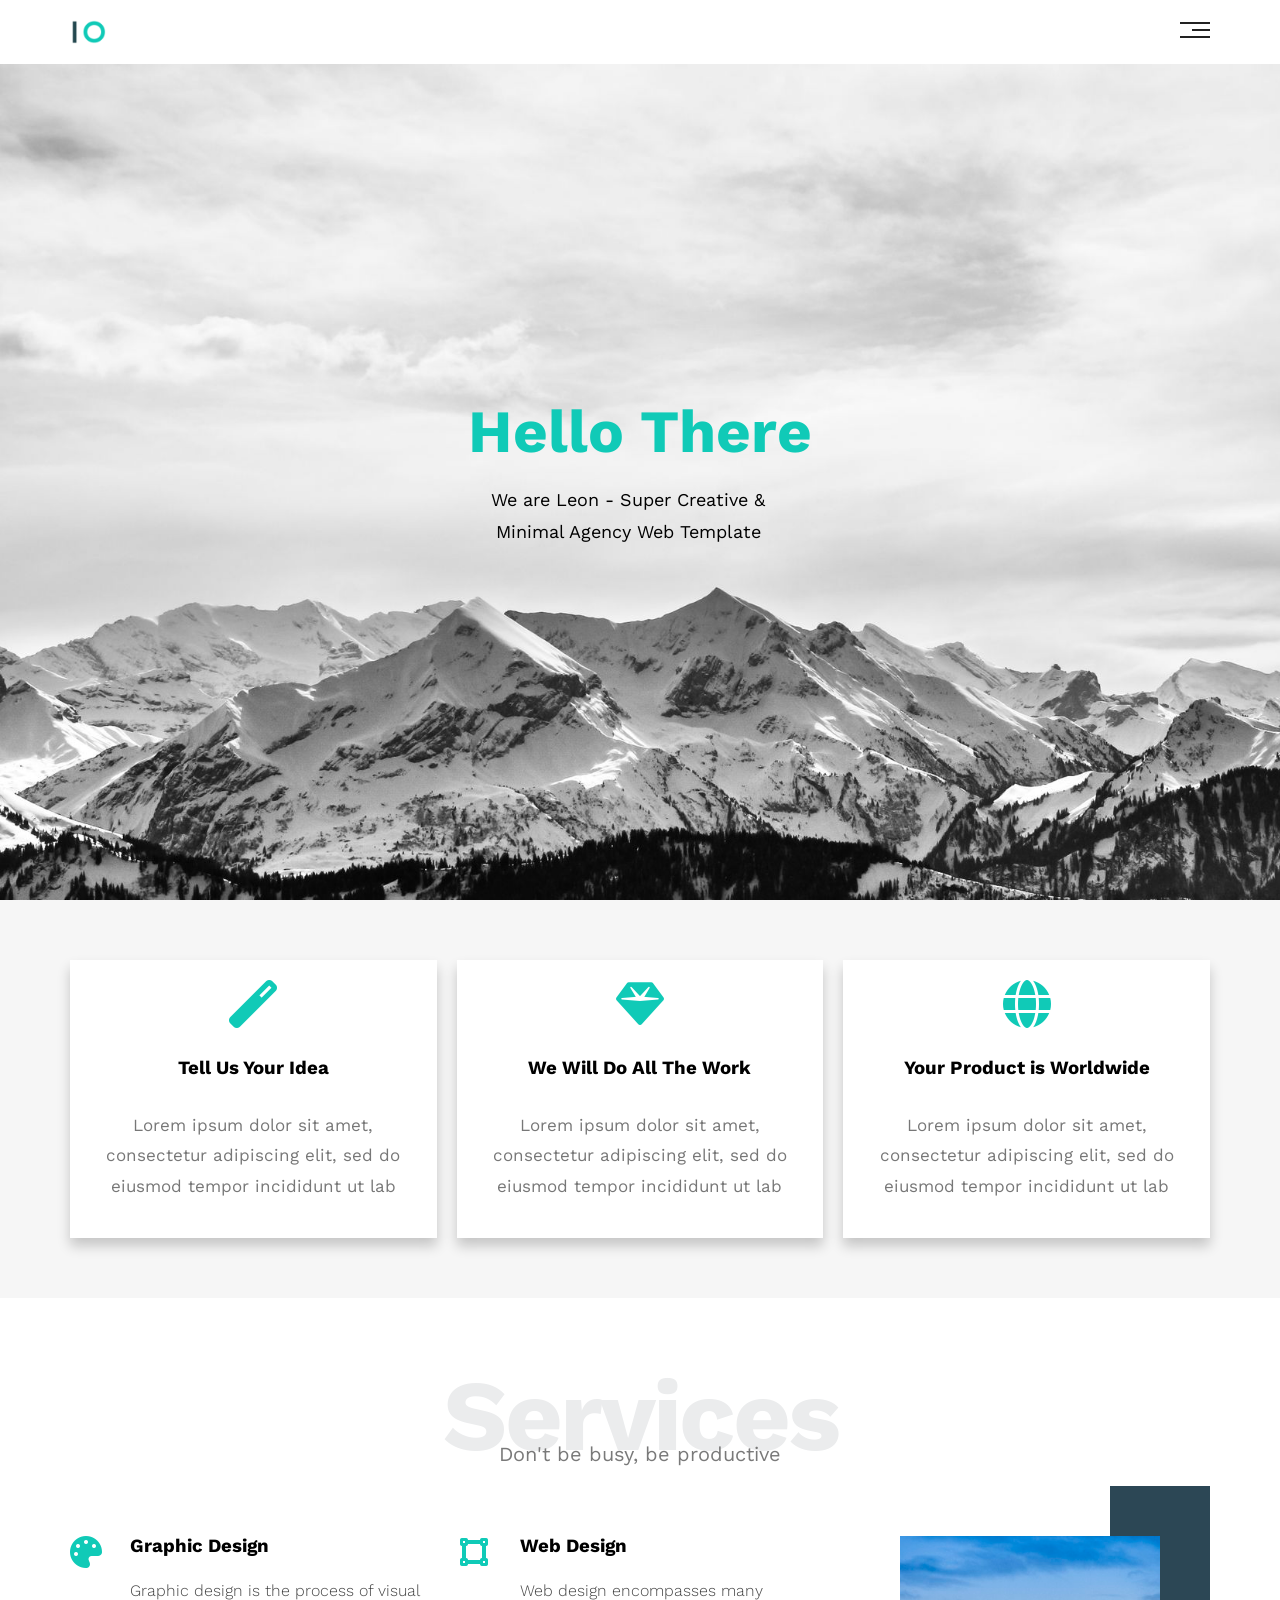
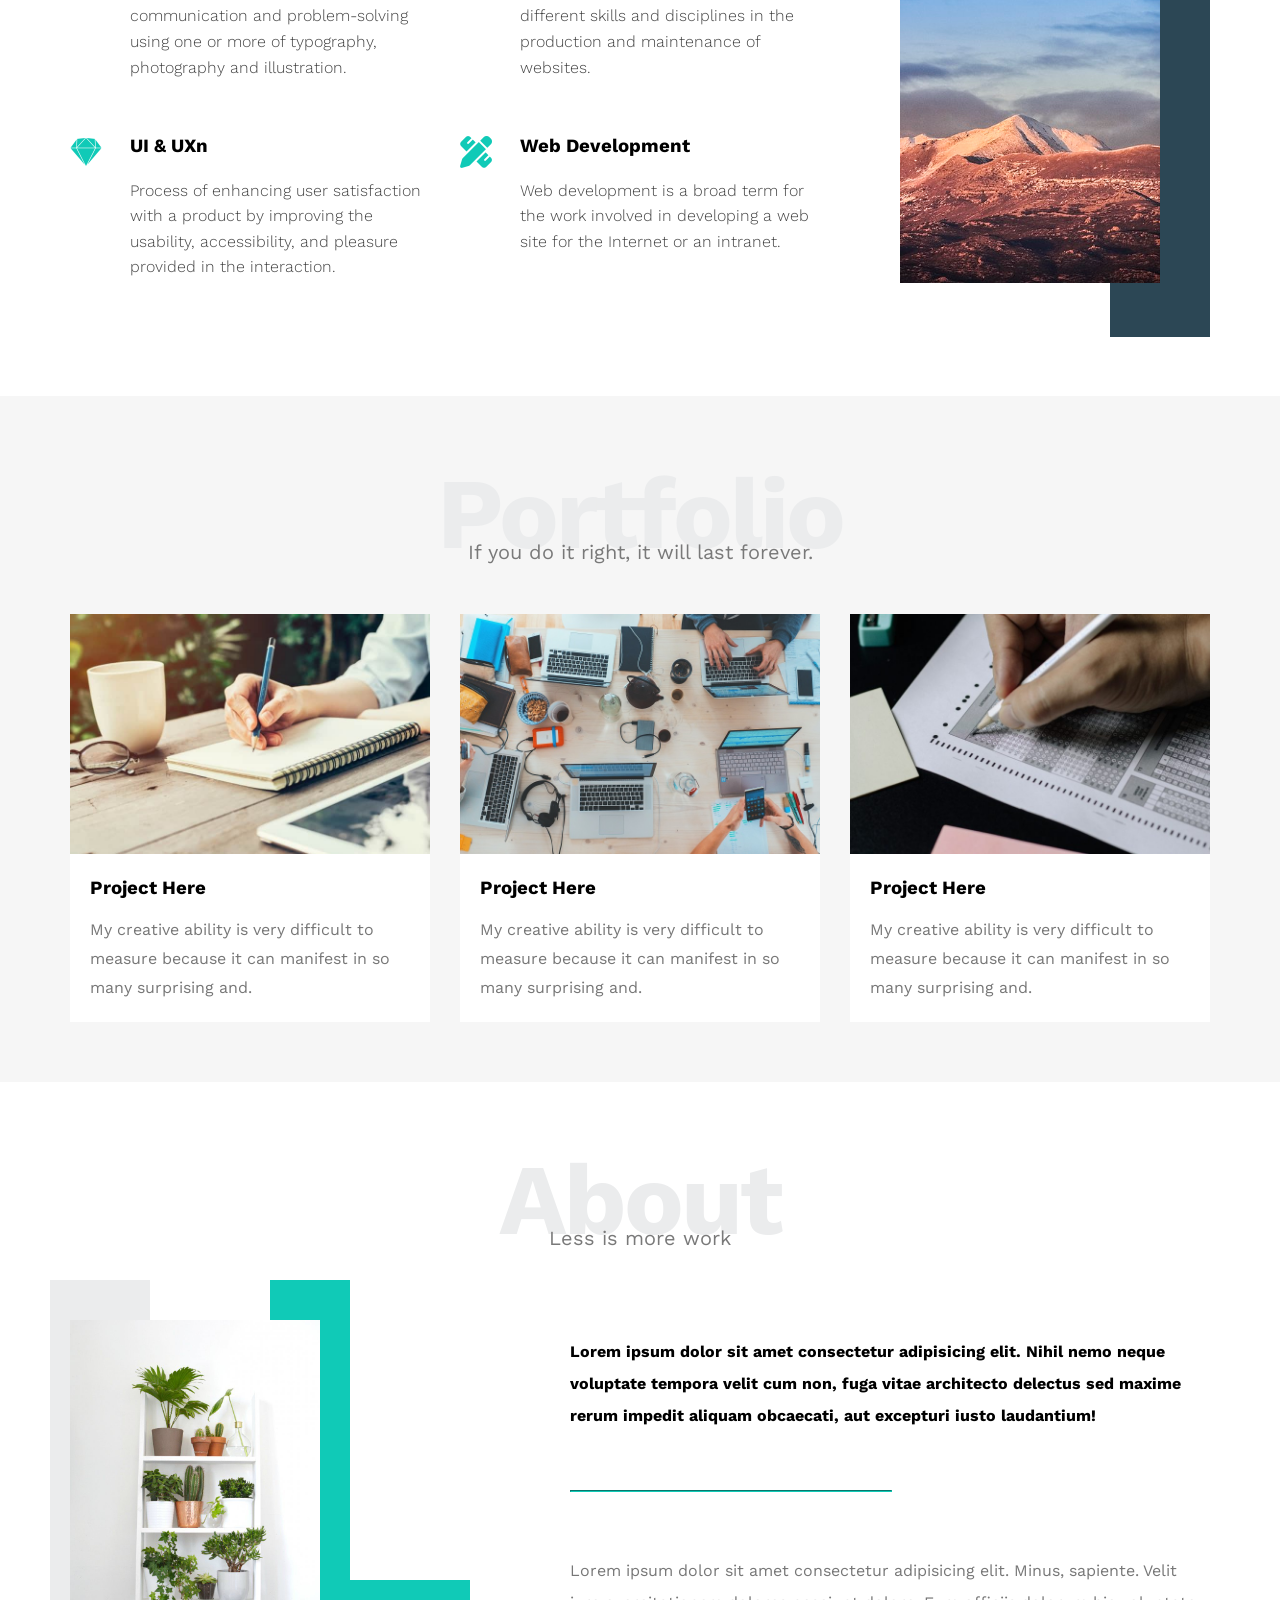
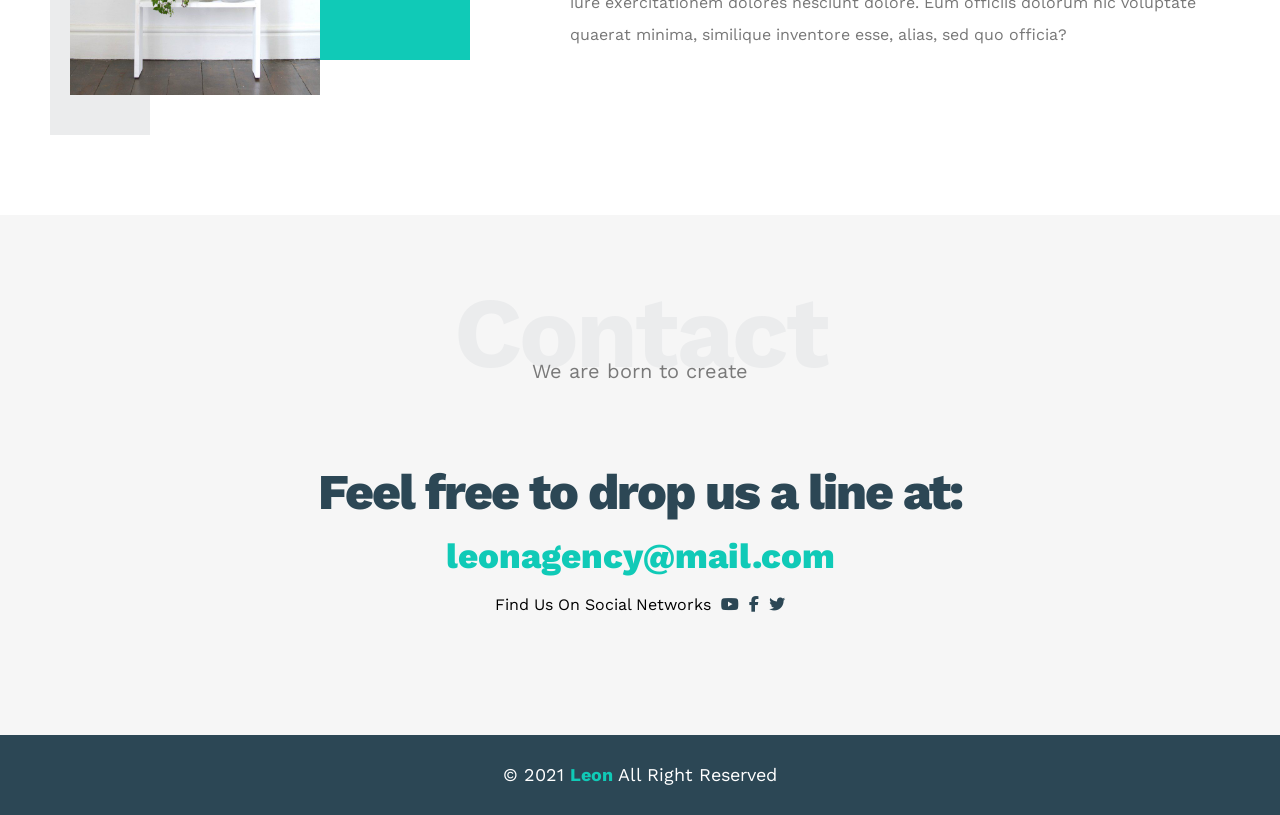
<file: index.html>
<!DOCTYPE html>
<html lang="en">
  <head>
    <meta charset="UTF-8" />
    <meta name="viewport" content="width=device-width, initial-scale=1.0" />
    <title>Leon</title>
    <link rel="stylesheet" href="css/leon.css" />
    <link rel="stylesheet" href="css/normalize.css" />
    <link rel="stylesheet" href="css/all.min.css">
    <link rel="preconnect" href="https://fonts.googleapis.com" />
    <link rel="preconnect" href="https://fonts.gstatic.com" crossorigin />
    <link
      href="https://fonts.googleapis.com/css2?family=Work+Sans:ital,wght@0,100..900;1,100..900&display=swap"
      rel="stylesheet"
    />
  </head>
  <body>
    <!--Header-->
    <header>
      <div class="container">
        <img class="logo" src="images/logo.png" alt="Logo">
        <div class="links">
          <span class="icon">
            <span></span>
            <span></span>
            <span></span>
          </span>
          <ul>
            <li><a href="#services">Services</a></li>
            <li><a href="#portfolio">Portfolio</a></li>
            <li><a href="#about">About</a></li>
            <li><a href="#contact">Contact</a></li>
          </ul>
        </div>
      </div>
    </header>
    <!--End Header-->
    <!--Start Landing section-->
    <div class="landing">
      <div class="intro-text">
        <h1>Hello There</h1>
        <p>We are Leon - Super Creative & Minimal Agency Web Template</p>
      </div>
    </div>
    <!--End Landing section-->
    <!--Start Feature-->
    <div class="features">
      <div class="container">
        <div class="feat">
          <i class="fas fa-magic fa-3x"></i>
          <h3>Tell Us Your Idea</h3>
          <p>Lorem ipsum dolor sit amet, consectetur adipiscing elit, sed do eiusmod tempor incididunt ut lab</p>
        </div>
        <div class="feat">
          <i class="fas fa-gem fa-3x"></i>
          <h3>We Will Do All The Work</h3>
          <p>Lorem ipsum dolor sit amet, consectetur adipiscing elit, sed do eiusmod tempor incididunt ut lab</p>
        </div>
        <div class="feat">
          <i class="fas fa-globe fa-3x"></i>
          <h3>Your Product is Worldwide</h3>
          <p>Lorem ipsum dolor sit amet, consectetur adipiscing elit, sed do eiusmod tempor incididunt ut lab</p>
        </div>
      </div> <!-- Closing the missing container div -->
    </div>
    <!--End Feature-->
    <!--Start Services -->
    <div class="services">
      <div class="container">
        <h2 class="special-heading">Services</h2>
        <p>Don't be busy, be productive</p>
        <div class="services-content">
          <div class="col">
            <!--Start service-->
            <div class="srv">
              <i class="fas fa-palette fa-2x"></i>
              <div class="text">
                <h3>Graphic Design</h3>
                <p>Graphic design is the process of visual communication and problem-solving using one or more of typography, photography and illustration.</p>
              </div>
            </div>
            <!--End service-->
            <!--Start service-->
            <div class="srv">
              <i class="fab fa-sketch fa-2x"></i>
              <div class="text">
                <h3>UI & UXn</h3>
                <p>Process of enhancing user satisfaction with a product by improving the usability, accessibility, and pleasure provided in the interaction.</p>
              </div>
            </div>
            <!--End service-->
          </div>
          <div class="col">
            <!--Start service-->
            <div class="srv">
              <i class="fas fa-vector-square fa-2x"></i>
              <div class="text">
                <h3>Web Design</h3>
                <p>Web design encompasses many different skills and disciplines in the production and maintenance of websites.</p>
              </div>
            </div>
            <!--End service-->
            <!--Start service-->
            <div class="srv">
              <i class="fas fa-pencil-ruler fa-2x"></i>
              <div class="text">
                <h3>Web Development</h3>
                <p>Web development is a broad term for the work involved in developing a web site for the Internet or an intranet.</p>
              </div>
            </div>
            <!--End service-->
          </div>
          <div class="col">
            <div class="image image-column">
              <img src="images/services.jpg" alt="services">
            </div>
          </div>
        </div> <!-- Closing the missing div -->
      </div>
    </div>
    
    <!--End Services -->
    <!--Start portfolio-->
    <div class="portfolio">
      <div class="container">
        <h2 class="special-heading">Portfolio</h2>
        <p>If you do it right, it will last forever.</p>
        <div class="portfolio-content">
          <div class="carde">
            <img src="images/portfolio-1.jpg" alt="portfolio-1">
            <div class="info">
              <h3>Project Here</h3>
              <p>My creative ability is very difficult to measure because it can manifest in so many surprising and.</p>
            </div>
          </div>
          <div class="carde">
            <img src="images/portfolio-2.jpg" alt="portfolio-2">
            <div class="info">
              <h3>Project Here</h3>
              <p>My creative ability is very difficult to measure because it can manifest in so many surprising and.</p>
            </div>
          </div>
          <div class="carde">
            <img src="images/portfolio-3.jpg" alt="portfolio-3">
            <div class="info">
              <h3>Project Here</h3>
              <p>My creative ability is very difficult to measure because it can manifest in so many surprising and.</p>
            </div>
          </div>
        </div>


      </div>
    </div>
    <!--End portfolio-->
    <!--Start about-->
    <div class="about">
      <div class="container">
        <h2 class="special-heading">About</h2>
        <p>Less is more work </p>
        <div class="about-content">
          <div class="image">
            <img src="images/about.jpg" alt="a  bout">
          </div>
          <div class="text">
            <p>Lorem ipsum dolor sit amet consectetur adipisicing elit. Nihil nemo neque voluptate tempora velit cum non, fuga vitae architecto delectus sed maxime rerum impedit aliquam obcaecati, aut excepturi iusto laudantium! </p>
            <hr>
            <p>Lorem ipsum dolor sit amet consectetur adipisicing elit. Minus, sapiente. Velit iure exercitationem dolores nesciunt dolore. Eum officiis dolorum hic voluptate quaerat minima, similique inventore esse, alias, sed quo officia? </p>
          </div>
        </div>
      </div>
    </div>
    <!--End about-->
    <!--Start Contact-->
    <div class="contact">
      <div class="container">
        <h2 class="special-heading">Contact</h2>
        <p>We are born to create</p>
        <div class="info">
          <p class="label">Feel free to drop us a line at:</p>
          <a href="mailto:leonagency@mail.com" class="link">leonagency@mail.com</a>
          <div class="social">
            Find Us On Social Networks
            <i class="fab fa-youtube"></i>
            <i class="fab fa-facebook-f"></i>
            <i class="fab fa-twitter"></i>
          </div>
        </div>
      </div>
    </div>
    <!--End Contact-->

    <footer>
      © 2021 <span>Leon</span> All Right Reserved
    </footer>
  </body>
</html>
</file>
<file: css/leon.css>
/*Variables*/
:root {
    --main-color: #10cab7;
    --secondary-color: #2c4755;
    --section-padding: 60px;
    --section-background: #f6f6f6;
    --main-duration: 0.5s;
}
/*Global Rules*/


* {
    -webkit-box-sizing: border-box;
    -moz-box-sizing: border-box;
    box-sizing: border-box;
}

html {
    scroll-behavior: smooth;
}

body {
    font-family: "Work sans",sans-serif;
}

.container {
    padding-left: 15px;
    padding-right: 15px;
    margin-left: auto;
    margin-right: auto;
  }
  /* Small */
  @media (min-width: 768px) {
    .container {
      width: 750px;
    }
  }
  /* Medium */
  @media (min-width: 992px) {
    .container {
      width: 970px;
    }
  }
  /* Large */
  @media (min-width: 1200px) {
    .container {
      width: 1170px;
    }
  }

/*End Global rules*/
/*Start Components*/
.special-heading {
    color: #ebeced;
    text-align: center;
    font-size: 100px;
    font-weight: 800px;
    letter-spacing: -3px;
    margin: 0;
}

.special-heading + p{
    margin: -30px 0;
    font-size: 20px;
    text-align: center;
    color: #797979;
}

@media (max-width:767px) {
    .special-heading {
        font-size: 60px;
    }
    .special-heading + p {
        margin-top: -20px;
    }
}
/*End Components*/
/*Start header*/
header {
    padding: 20px;
}

header .container {
    display: flex;
    justify-content: space-between;
    align-items: center;

}

header .container .logo {
    width: 60px;
}

header .links {
    position: relative;
}

header .links:hover .icon span:nth-child(2){
    width: 100%;
}

header .links .icon {
    width: 30px;
    display: flex;
    flex-wrap: wrap;
    justify-content: flex-end;
}

header .links .icon span {
    background-color: #222;
    margin-bottom: 5px;
    

}

header .links .icon span:first-child {
    width: 100%;
    height: 2px;
}

header .links .icon span:nth-child(2) {
    width: 60%;
    height: 2px;
    transition: .3s;

}

header .links .icon span:last-child {
    width: 100%;
    height: 2px;
}

header .links ul {
    list-style: none;
    margin: 0;
    padding: 0;
    background-color: #f2f2f2;
    position: absolute;
    right: 0;
    min-width: 200px;
    top: calc(100% + 15px);
    display: none;
    z-index: 1;

}

header .links:hover ul {
    display: block;
}

header .links ul::before {
    content: "";
    border-width: 10px;
    border-style: solid;
    border-color: transparent transparent #f2f2f2 transparent;
    position: absolute;
    right: 5px;
    top: -20px;
}

header .links ul li a{
    display: block;
    padding: 15px;
    text-decoration: none;
    color: #222;
    transition: .3s;
}

header .links ul li a:hover {
    margin-left: 25px;
}

header .links ul li:not(:last-child) {
    border-bottom: 1px solid #ddd ;
}
/*End Header*/
/*Start Landing*/
.landing {
    background-image: url("../images/landing.jpg");
    background-size: cover;
    height: calc(100vh - 64px);
    position: relative;
}

.landing .intro-text {
    position: absolute;
    left: 50%;
    top: 50%;
    text-align: center;
    transform: translate(-50%,-50%);

}

.landing .intro-text h1{
    margin: 0;
    font-weight: bold;
    font-size: 60px;
    color: var(--main-color);

}

.landing .intro-text p{
    font-size: 18px;
    line-height: 1.8;
    width: 320px;
    max-width: 100%;
}
/*End Landing*/
/*Start Features*/
.features {
    padding-top: 60px;
    padding-bottom: 60px;
    background-color: #f6f6f6;

}

.features .container {
    display: grid;
    grid-template-columns: repeat(auto-fill, minmax(300px, 1fr));
    grid-gap: 20px;
}



.features .feat {
    padding: 20px;
    text-align: center;
    background-color: white;
    box-shadow: 0 8px 12px rgba(0, 0, 0, 0.2);
}


.features .feat i {
    color: var(--main-color);
}

.features .feat h3 {
    font-weight: 800px;
    margin: 30px 0;
}

.features .feat p {
    line-height: 1.8;
    color: #777;
    font-size: 17px;
}
/*End Features*/

/* Start Services  */
.services {
    padding-top: var(--section-padding);
    padding-bottom: var(--section-padding);
  }
  .services .services-content {
    display: grid;
    grid-template-columns: repeat(auto-fill, minmax(300px, 1fr));
    grid-gap: 30px;
    margin-top: 100px;
  }
  .services .services-content .srv {
    display: flex;
    margin-bottom: 40px;
  }
  @media (max-width: 767px) {
    .services .services-content .srv {
      flex-direction: column;
      text-align: center;
    }
  }
  .services .services-content .srv i {
    color: var(--main-color);
    flex-basis: 60px;
  }
  .services .services-content .srv .text {
    flex: 1;
  }
  .services .services-content .srv .text h3 {
    margin: 0 0 20px;
  }
  .services .services-content .srv .text p {
    color: #444;
    font-weight: 300;
    line-height: 1.6;
  }
  .services .services-content .image {
    text-align: center;
    position: relative;
  }
  .services .services-content .image::before {
    content: "";
    background-color: var(--secondary-color);
    width: 100px;
    height: calc(100% + 100px);
    top: -50px;
    position: absolute;
    right: 0;
    z-index: -1;
  }
  .services .services-content .image img {
    width: 260px;
  }
  @media (max-width: 1199px) {
    .image-column {
      display: none;
    }
  }
  /* Start Services  */

/*Strat portfolio*/
.portfolio {
    padding-top: var(--section-padding);
    padding-bottom: var(--section-padding);
    background-color: var(--section-background);
}

.portfolio .portfolio-content {
    display: grid;
    grid-template-columns: repeat(auto-fill, minmax(300px, 1fr));
    grid-gap: 30px;
    margin-top: 80px;
}

.portfolio .portfolio-content .carde  {
    background-color: white;

}

.portfolio .portfolio-content .carde img {
    max-width: 100%;
}

.portfolio .portfolio-content .carde  .info {
    padding: 20px;
}

.portfolio .portfolio-content .carde  .info h3 {
    margin: 0;  
}

.portfolio .portfolio-content .carde  .info p {
    color: #777;
    margin-bottom: 0;
    line-height: 1.8;
}
/*End Portfolio*/

/*Start about*/
.about {
    padding-top: var(--section-padding);
    padding-bottom: calc(var(--section-padding) + 60px );
}

.about .about-content{
    margin-top: 100px;
    display: flex;
    flex-wrap: wrap;
    justify-content: space-between;
}

@media (max-width:991px) {
    .about .about-content {
        flex-direction: column;
        text-align: center;
    }
}

.about .about-content .image {
    position: relative;
    width: 250px;
    height: 375px;
}

@media (max-width:991px) {
    .about .about-content .image {
    margin: 0 auto 60px;
    }

}

.about .about-content .image::before {
    content: "";
    position: absolute;
    background-color: #ebeced;
    width: 100px;
    height: calc(100% + 80px);
    top: -40px;
    left: -20px;
    z-index: -1;}

.about .about-content .image::after{
    content: "";
    position: absolute;
    width: 120px;
    height: 300px;
    border-left: 80px solid var(--main-color);
    border-bottom: 80px solid var(--main-color);
    top: -40px;
    right: -150px;
    z-index: -1 ;

}

@media (max-width:991px) {
    .about .about-content .image::before,
    .about .about-content .image::after {
        display: none;
    }
}

.about .about-content .image img {
    max-width: 100%;
}

.about .about-content .text {
    flex-basis: calc(100% - 500px);
}

.about .about-content .text p:first-of-type {
    font-weight: bold;
    line-height: 2;
    margin-bottom: 50px;
} 

.about .about-content .text hr {
    border-color:  var(--main-color);
    width: 50%;
    display: inline-block;
} 

.about .about-content .text p:last-of-type {
    line-height: 2;
    margin-top: 50px;
    color: #777;
} 


/*End about*/

/*Start contact*/
.contact {
    padding-top: var(--section-padding);
    padding-bottom: var(--section-padding);
    background-color: var(--section-background);
}

.contact .info {
    padding-top: var(--section-padding);
    padding-bottom: var(--section-padding);
    text-align: center;
}

.contact .info .label {
    font-size: 50px;
    font-weight: 800;
    color: var(--secondary-color);
    letter-spacing: -2px;
    margin-bottom: 15px;

}

.contact .info .link {
    display: block;
    font-size: 35px;
    font-weight: 800;
    color: var(--main-color);
    text-decoration: none;
}

.contact .info .social {
    display: flex;
    justify-content: center;
    margin-top: 20px;
    font-size: 16px;

}

.contact .info .social  i {
    margin-left:  10px;
    color: var(--secondary-color);
}

@media (max-width:767px) {
    .contact .info .label,
    .contact .info .link{
        font-size: 25px;
    }
}
/*End contact*/

footer {
    background-color: var(--secondary-color);
  color: white;
  padding: 30px 10px;
  text-align: center;
  font-size: 18px;
}

footer span {
    font-weight: bold;
    color: var(--main-color);}
</file>
